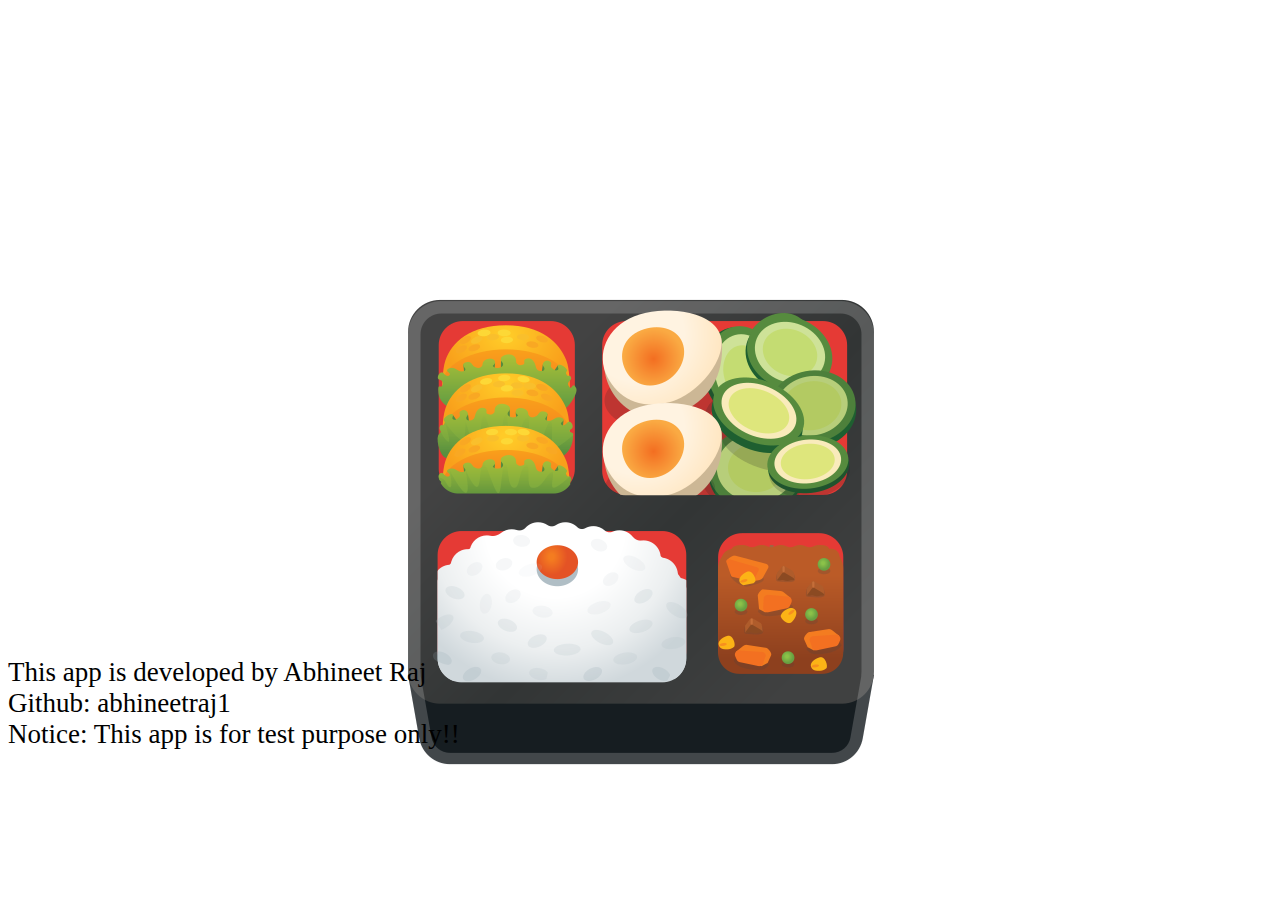
<file: food-app-ui/index.html>
<!DOCTYPE html>
<html>
<head>
	<meta charset="utf-8">
	<meta name="viewport" content="width=device-width, initial-scale=1">
	<link rel="stylesheet" type="text/css" href="start.css">
	<script type="text/javascript">
		setTimeout(function() {window.location.href="main.html"}, 4000);
	</script>
	<title></title>
</head>
<body>
	<img src="images/ic.png">
<p>This app is developed by Abhineet Raj<br>Github: abhineetraj1<br>Notice: This app is for test purpose only!!</p>
</body>
</html>
</file>
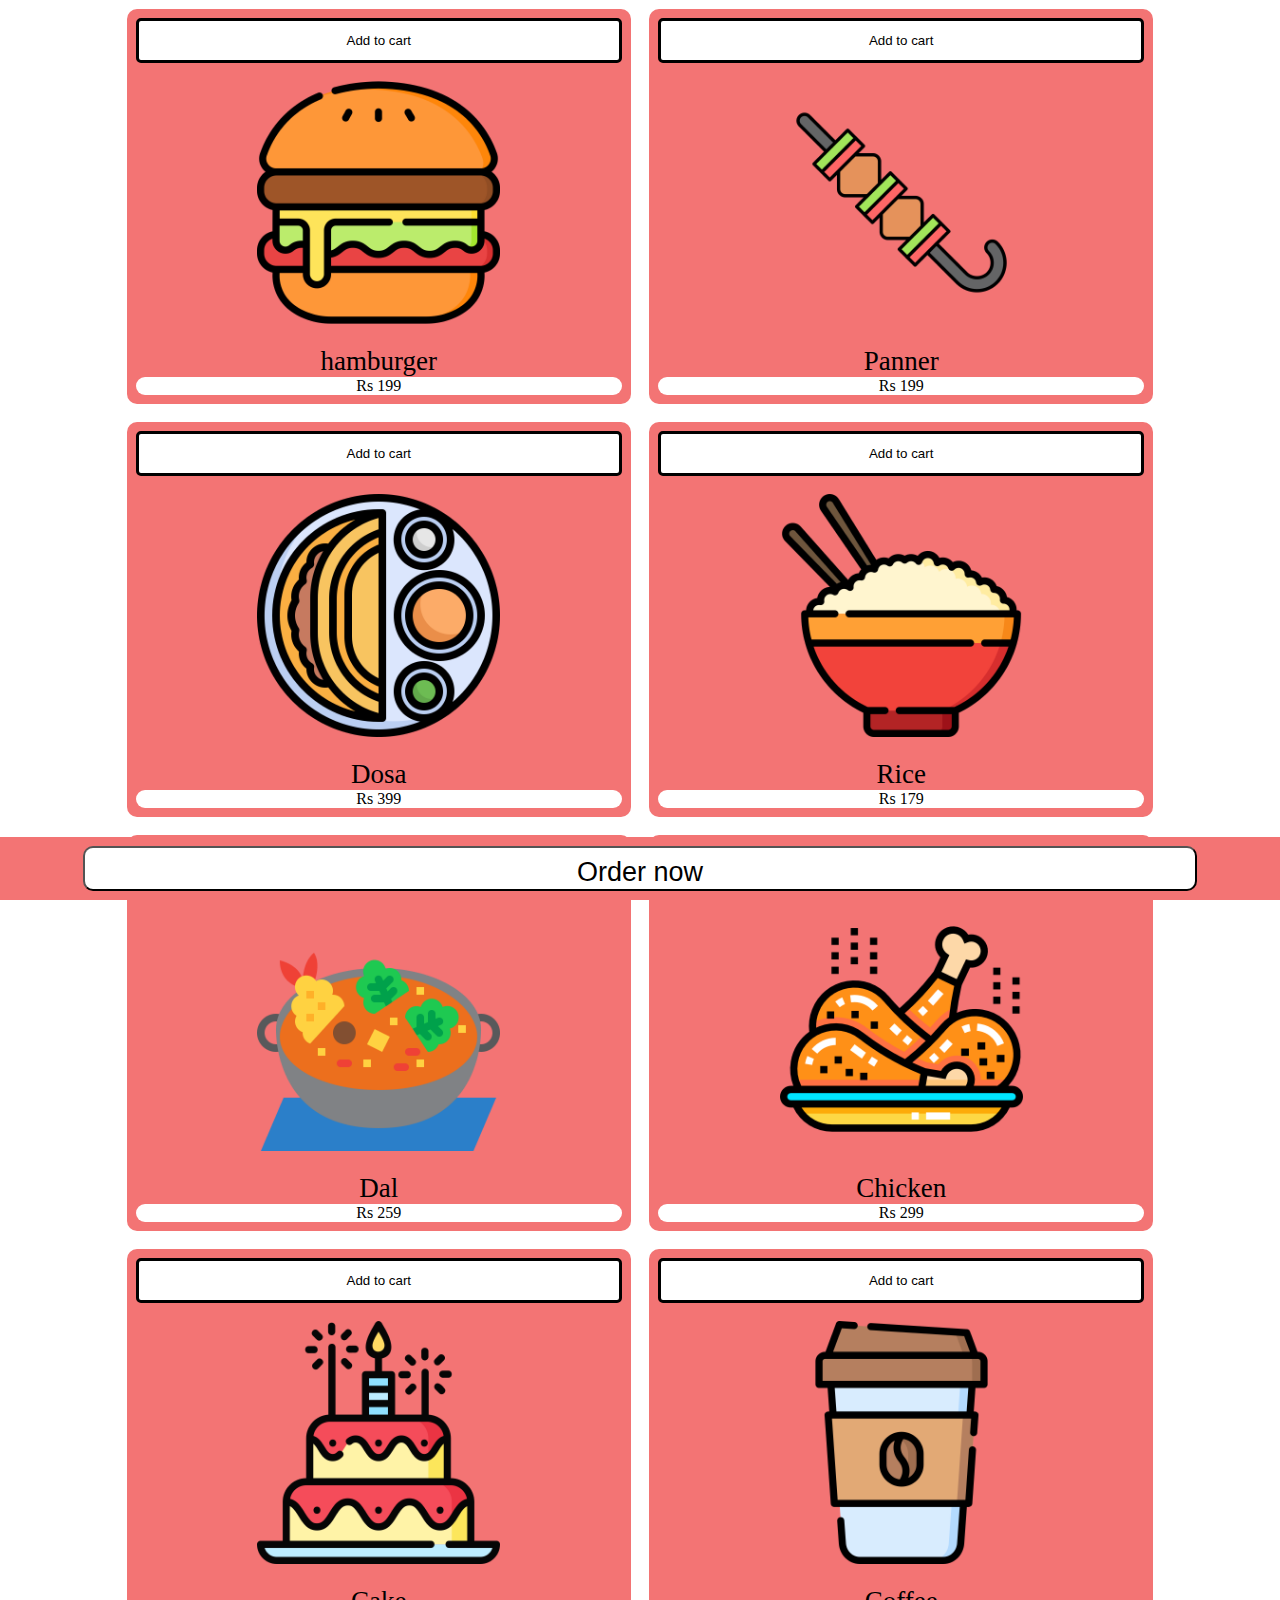
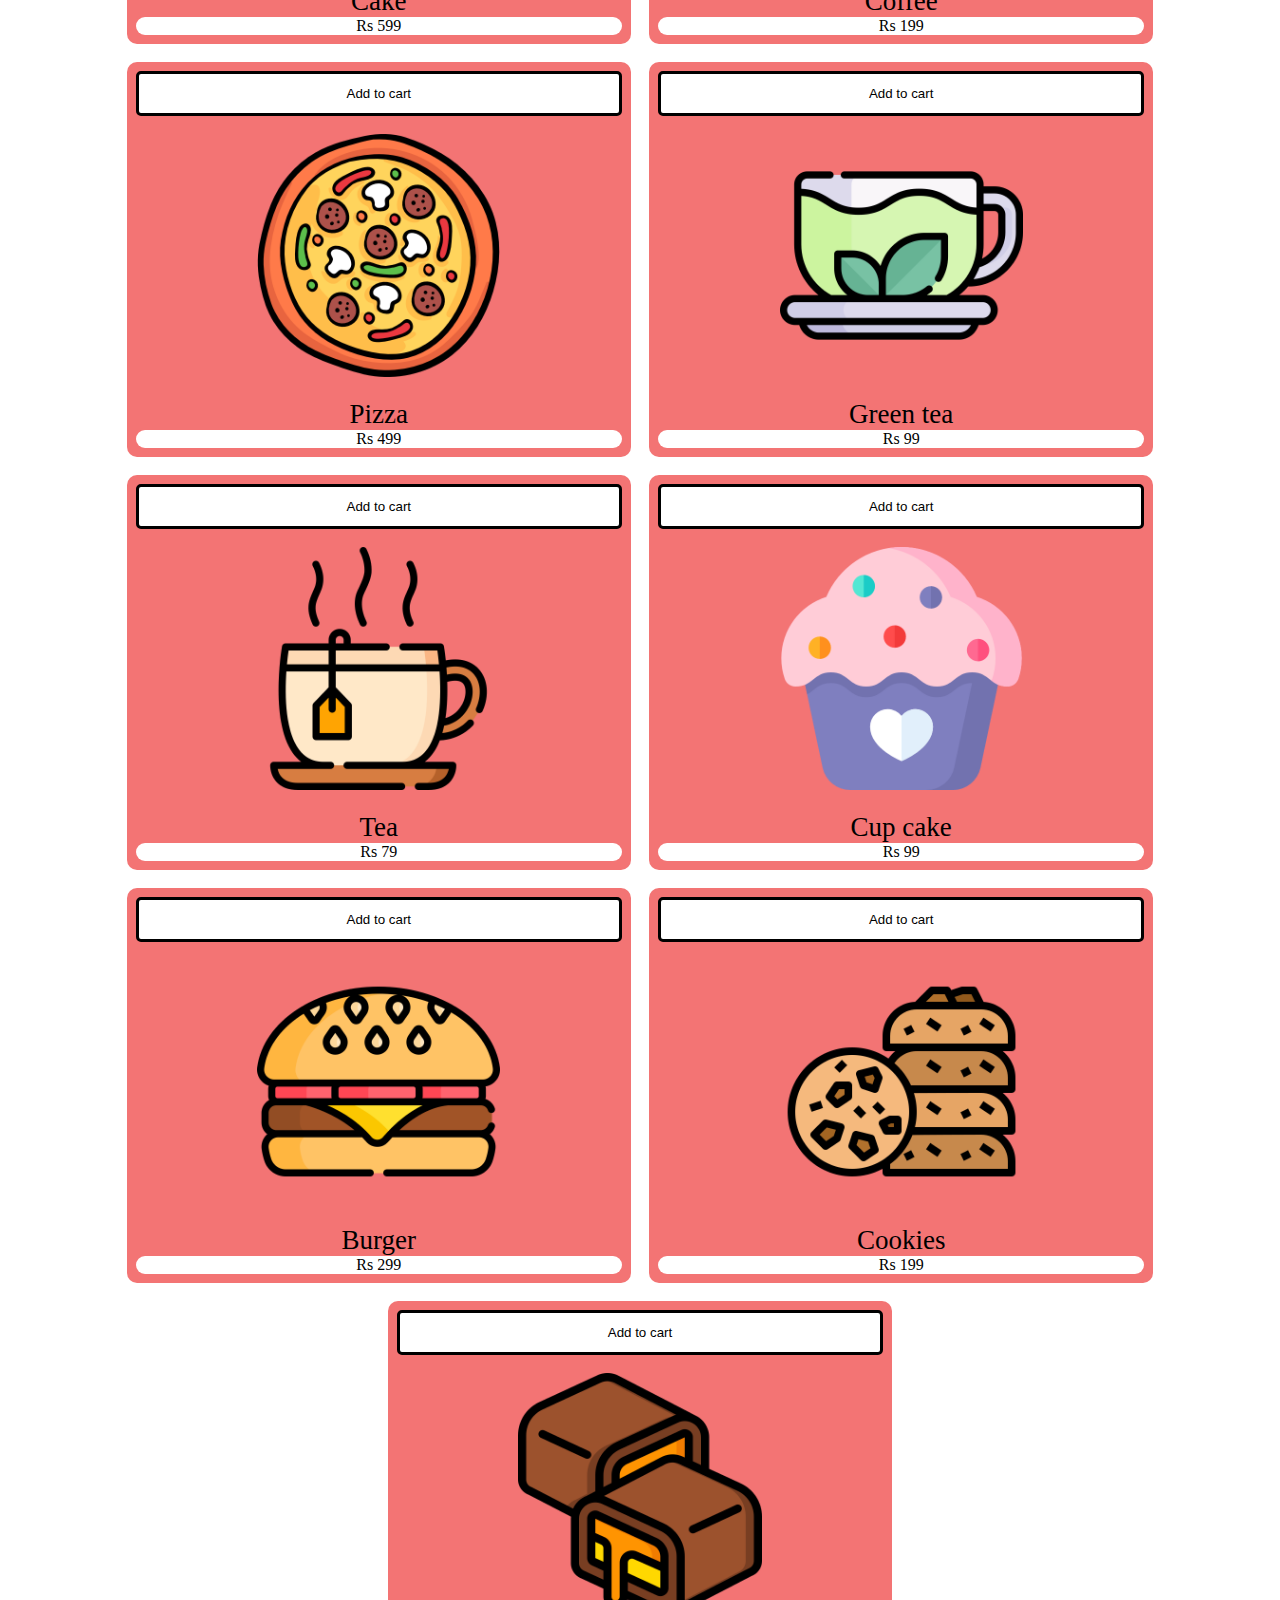
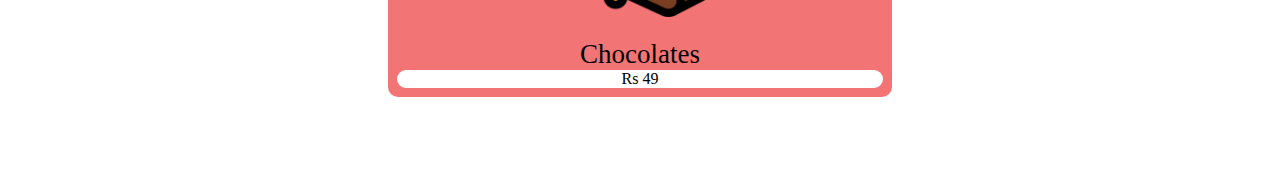
<file: food-app-ui/main.html>
<!DOCTYPE html>
<html>
<head>
	<meta charset="utf-8">
	<meta name="viewport" content="width=device-width, initial-scale=1">
	<title></title>
	<link rel="stylesheet" type="text/css" href="style.css">
	<script type="text/javascript" src="data.js"></script>
</head>
<body>

<div id="container">
</div>

<br><br>
<br><br>

<nav>
	<button onclick="order_n()" class="ord">Order now</button>
</nav>

<script type="text/javascript" src="script.js"></script>

</body>
</html>
</file>
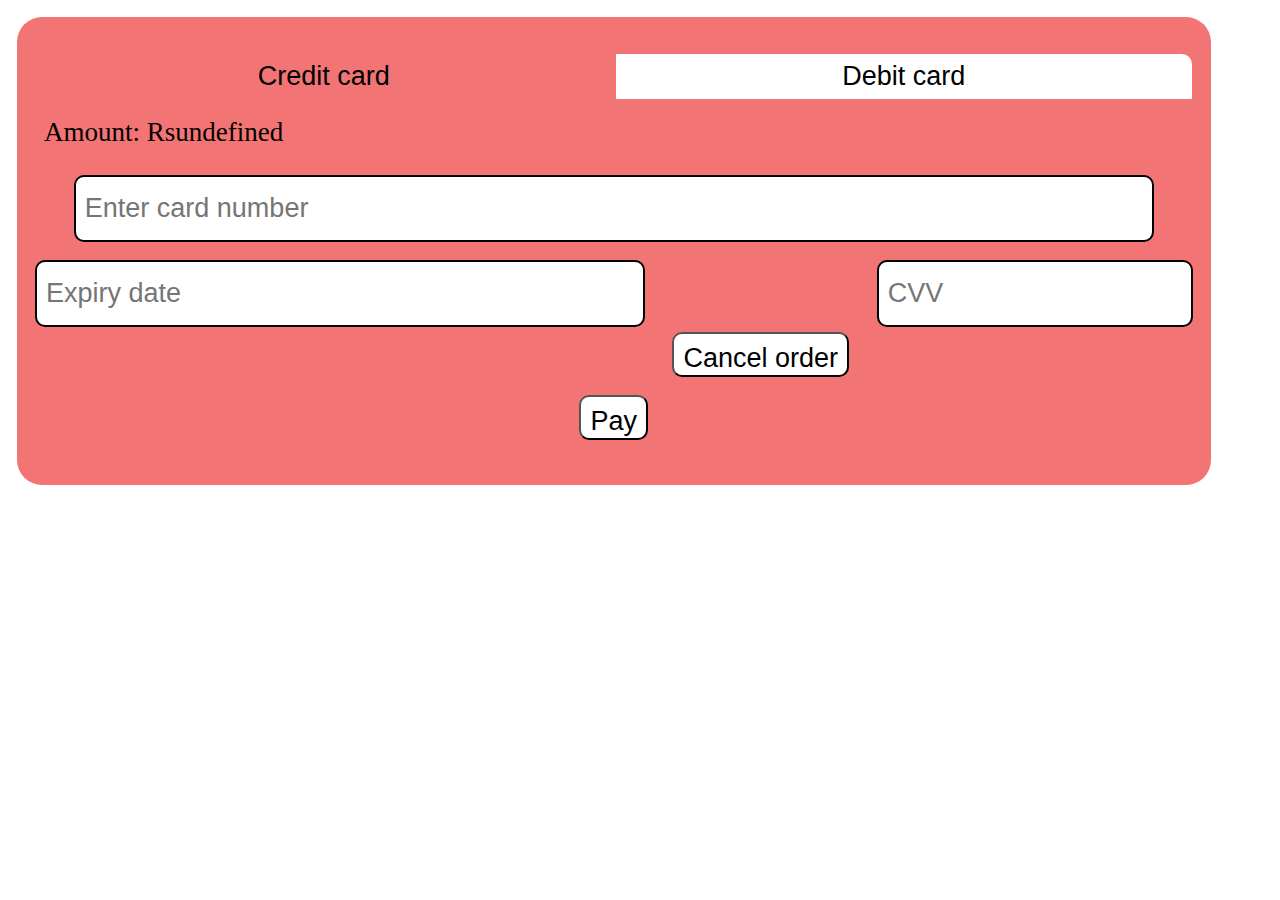
<file: food-app-ui/payment.html>
<!DOCTYPE html>
<html>
<head>
	<meta charset="utf-8">
	<meta name="viewport" content="width=device-width, initial-scale=1">
	<title></title>
	<script type="text/javascript" src="payment.js"></script>
	<link rel="stylesheet" type="text/css" href="payment.css">
</head>
<body>

<div id="box">
	<button class="pay-card" id="cc" onclick="clr1()">Credit card</button>
	<button class="pay-card" id="dc" onclick="clr2()">Debit card</button>
	<p>Amount: Rs<script type="text/javascript">document.write(window.location.href.split("#")[1])</script></p>
	<input id="card-no" type="number" placeholder="Enter card number">
	<br>
	<input class="card-e" style="width:50%;" type="number" placeholder="Expiry date">
	<input class="card-e" type="text" style="float: right;" placeholder="CVV">
	<br><br><br><br>
	<a href="main.html"><button class="pay">Cancel order</button></a>
	<button class="pay" onclick="alert('Payment gateway is not added!!')">Pay</button>
</div>

</body>
</html>
</file>
<file: food-app-ui/start.css>
img{
	position: absolute;
	top: 30vh;
	align-self: center;
	width: 40%;
	left: 30%;
}

p{
	position: absolute;
	text-align: left;
	top: 70vh;
	font-size: 3vh;
	color: black;
}
</file>
<file: food-app-ui/style.css>
.bill-itm-pro-btn{
	width: 40%;
	padding: 1vh;
	background: black;
	margin: 1vh;
	font-size: 3vh;
	color: white;
	border: solid;
	border-radius: 10px;
}
#bill{
	overflow-y: scroll;
	overflow-x: hidden;
	position: fixed;
	top: 40vh;
	height: 60vh;
	background: white;
	width: 98%;
	border-radius: 20px 20px 0px 0px;
	border: solid;
}
.bill-container{
	height: 7vh;
	padding: 2vh;
	width: 100%;
}
.bill-itm-img{
	float: left;
	height: 5vh;
	padding: 1vh;
}
.bill-itm-name{
	height: 5vh;
	font-size: 3vh;
	float: left;
}
.bill-itm-pr{
	float: right;
	height: 5vh;
	font-size: 3vh;
	width: 30%;
}

.ord{
	padding: 1vh;
	width: 87%;
	margin: 1vh;
	border-radius: 10px;
	background: white;
	height: 5vh;
	font-size: 3vh;
	color: black;
}
nav{
	position: fixed;
	top: 93vh;
	height: 7vh;
	width: 100%;
	background: #f37474;
}
body{
	margin: 0vh;
	padding: 0vh;
	text-align: center;
	align-content: center;
}
.con{
	display: block;
	display: inline-block;
	text-align: center;
	align-content: center;
	width: 38%;
	background: #f37474;
	border-radius: 10px;
	padding: 1vh;
	margin: 1vh;
}
.con-title{
	font-size: 3vh;
	color: black;
	margin: 0vh;
	padding: 0vh;
}
.con-price{
	background: white;
	border-radius: 10px;
	border-width: 0px;
	margin: 0vh;
	padding: 0vh;
	color:black;
}
.con-img{
	padding: 1vh;
	margin: 1vh;
	border-width: 1vh;
	width: 50%;
}
.con-btn{
	border-radius: 5px;
	border: solid;
	height: 5vh;
	font-family: 3vh;
	background: white;
	width: 100%;
}
</file>
<file: food-app-ui/payment.css>
.pay-card{
	width: 49%;
	height: 5vh;
	background: white;
	font-size: 3vh;
	border-width: 0px;
	border-color: white;
}
#card-no{
	width: 90%;
}
#cc{
	background: #f37474;
	border-radius: 10px 0px 0px 0px;
}
#dc{
	border-radius: 0px 10px 0px 0px;
}
.card-e{
	width: 25%;
	float: left;
	font-size: 3vh;
}
.pay{
	height: 5vh;
	font-size: 3vh;
	border-radius: 10px;
	margin: 1vh;
	padding: 1vh;
	background: white;
}
#box{
	padding: 1vh;
	margin: 1vh;
	width: 93%;
	border-width: 0px;
	height: 50vh;
	align-content: center;
	align-self: center;
	text-align: center;
	background: #f37474;
	border-radius: 25px;
}
input{
	margin: 1vh;
	padding: 1vh;
	height: 5vh;
	font-size: 3vh;
	border: solid;
	background: white;
	color: black;
	border-width: 2px;
	border-radius: 10px;
}
body{
	text-align: center;
	align-content: center;
}
p{
	margin: 1vh;
	padding: 1vh;
	font-size: 3vh;
	float: left;
}
</file>
